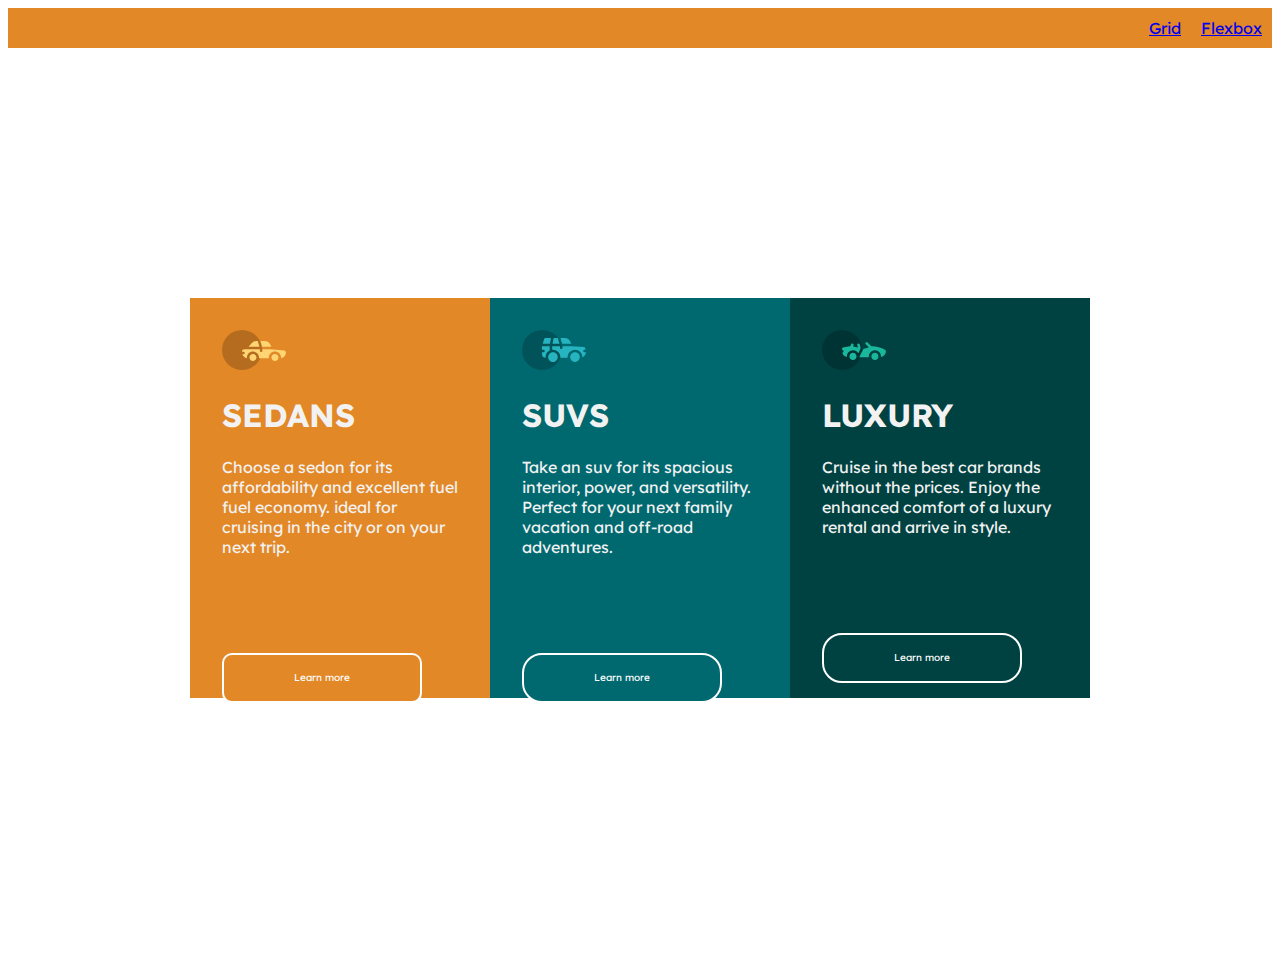
<file: index.html>
<!DOCTYPE html>
<html lang="en">
<head>
    <meta charset="UTF-8">
    <meta http-equiv="X-UA-Compatible" content="IE=edge">
    <meta name="viewport" content="width=device-width, initial-scale=1.0">
    <title>flexbox and css</title>
    <link rel="stylesheet" href="style.css">
     <link rel="icon" href="./images/favicon-32x32.png">
</head>
<body>
    <nav class="">
        <ul class="nav">
            <li class="item"><a href="grid.html">Grid</a></li>
            <li class="item"><a href="index.html">Flexbox</a></li>
        </ul>
    </nav>
    <div class="main">
        <div class="content">
            <img src="./images/icon-sedans.svg" alt="layout.css">
            <h1 class="h2">SEDANS</h1>
            <P class="p">Choose a sedon for its affordability and excellent  fuel fuel economy. ideal for cruising in the city or on your next trip.</P>
            <button class="btn">Learn more</button>
        </div>
        <div class="content1">
            <img src="./images/icon-suvs.svg" alt="layout.css">
            <h1 class="h2">SUVS</h1>
            <P class="p">Take an suv for its spacious interior, power, and versatility. Perfect for your next family vacation and off-road adventures.</P>
            <button class="btn1">Learn more</button>
        </div>
        <div class="content2">
            <img src="./images/icon-luxury.svg" alt="">
            <h1 class="h2">LUXURY</h1>
            <P class="p">Cruise in the best car brands without the prices. Enjoy the enhanced comfort of a luxury rental and arrive in style.</P>
            <button class="btn2">Learn more</button>
        </div>
    </div>
</body>
</html>
</file>
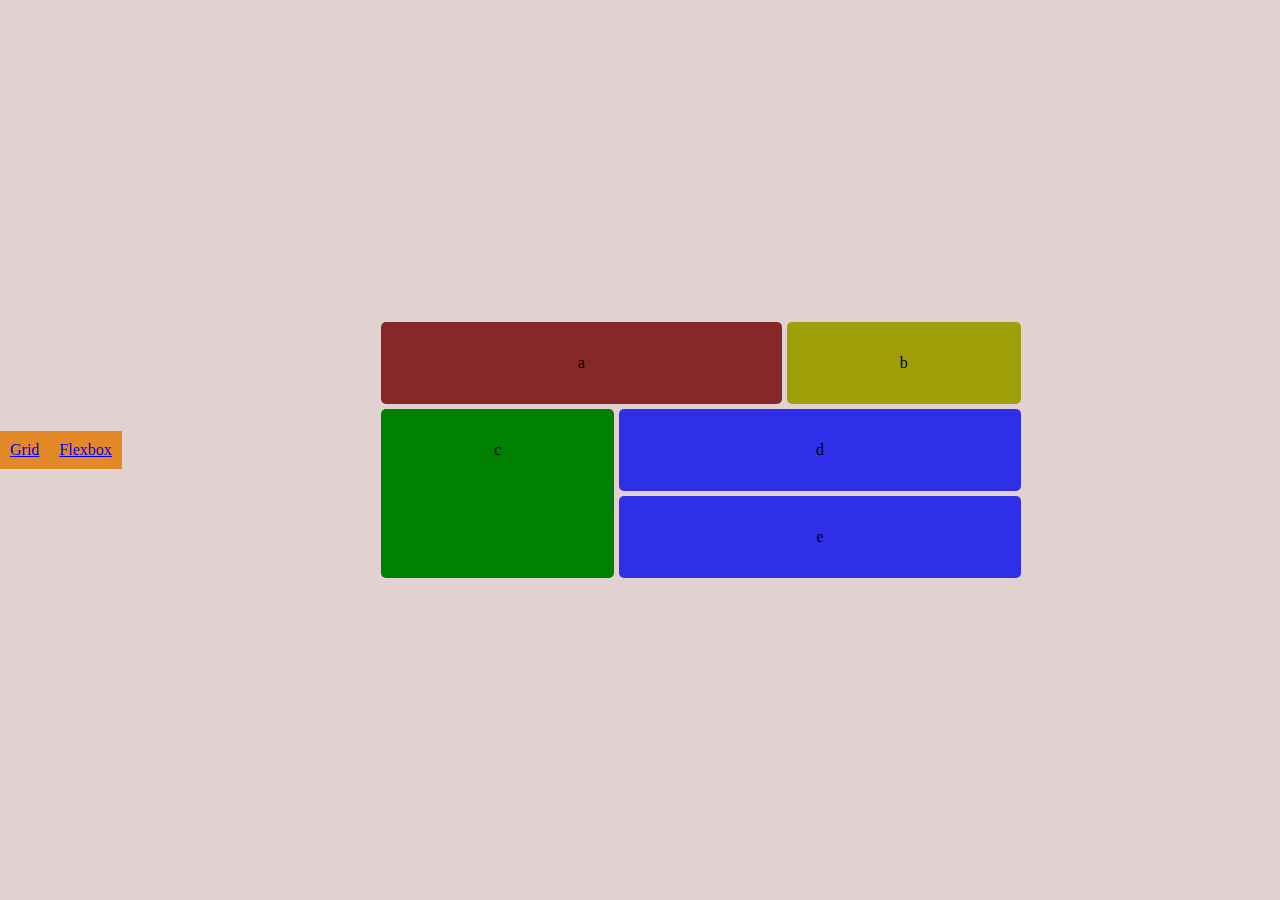
<file: grid.html>
<!DOCTYPE html>
<html lang="en">
<head>
    <meta charset="UTF-8">
    <meta http-equiv="X-UA-Compatible" content="IE=edge">
    <meta name="viewport" content="width=device-width, initial-scale=1.0">
    <title>grid learning</title>
     <link rel="stylesheet" href="grid.css">
     <link rel="icon" href="./images/favicon-32x32.png">
</head>
<body>
    <nav class="">
        <ul class="nav">
            <li class="item"><a href="grid.html">Grid</a></li>
            <li class="item"><a href="index.html">Flexbox</a></li>
        </ul>
    </nav>
    <main>
        <div class="one">a</div>
        <div class="two">b</div>
        <div class="three">c</div>
        <div class="four">d</div>
        <div class="five">e</div>
    </main>
</body>
</html>
</file>
<file: style.css>
@import url('https://fonts.googleapis.com/css2?family=Big+Shoulders+Display:wght@700&family=Lexend+Deca&display=swap');


*{
    box-sizing: border-box;
    font-family: 'Big Shoulders Display', cursive;
font-family: 'Lexend Deca', sans-serif;

}
body{
    background-color: hsla(0, 0%, 100%, 0.75)
    
}
.main{
    margin: auto;
    display: flex;
    justify-content: center;
    height: 100vh;
    align-items: center;
}
.content{
    background-color: hsl(31, 77%, 52%);
    color: hsl(0, 0%, 95%);
    padding: 2em;
    height: 400px;
    width: 300px;
}
.content1{
    background-color:  hsl(184, 100%, 22%);
    color:  hsl(0, 0%, 95%);
    padding: 2em;
    height: 400px;
    width: 300px;
}
.content2{
    background-color: hsl(179, 100%, 13%);
    color:  hsl(0, 0%, 95%);
    padding: 2em;
    height: 400px;
    width: 300px;
}

.btn{
    margin-top: 80px;
    border: none;
    background-color:   hsl(31, 77%, 52%);
    color: white;
    text-decoration: none;
    border-radius: 10px;
    font-size: 10px;
    display: inline-block;
    border-radius: 10px;
    width: 200px;
    height: 50px;
    border: 2px solid;
    
}
.btn1{
    margin-top: 80px;
    border: none;
    background-color:   hsl(184, 100%, 22%) ;
    color: white;
    text-decoration: none;
    border-radius: 10px;
    font-size: 10px;
    display: inline-block;
    border-radius: 20px;
    width: 200px;
    height: 50px;
    border: 2px solid;
    
}
.btn2{
    margin-top: 80px;
    border: none;
    background-color:    hsl(179, 100%, 13%) ;
    color: white;
    text-decoration: none;
    border-radius: 10px;
    font-size: 10px;
    border-radius: 20px;
    width: 200px;
    height: 50px;
    border: 2px solid;
    
}


ul{
    list-style-type: none;
    padding: 0;
    margin: 0;
}
.nav{
    display: flex;
    justify-content: end;
    background-color:   hsl(31, 77%, 52%);
    color: white;
}
.item{
    padding: 10px;
}
</file>
<file: grid.css>
*{
    margin: 0;
    padding: 0;
}
body{
    background-color: rgb(225, 209, 209);
    place-items: center;
    display: flex;
    height: 100vh;
    
}
main{
    display: grid;
    grid-template-areas: 
    "a a b"
    "c d d"
    "c e e"
    ;
    gap: 5px;
    width: 50%;
    margin: auto;
    
}
main div{
    padding: 2em;
    text-align: center;
    border-radius: 5px;
}
.one{
    background-color: rgb(135, 39, 39);
    grid-area: a;

}
.two{
    background-color: rgb(159, 159, 9);
    grid-area: b;
    
}
.three{
    background-color: green;
    grid-area: c;
}
.four{
    background-color: rgb(47, 47, 233);
    grid-area: d;
}
.five{
    background-color:  rgb(47, 47, 233);
    grid-area: e;
}
ul{
    list-style-type: none;
    padding: 0;
    margin: 0;
}
.nav{
    display: flex;
    justify-content: end;
    background-color:   hsl(31, 77%, 52%);
    color: white;
}
.item{
    padding: 10px;
}
</file>
